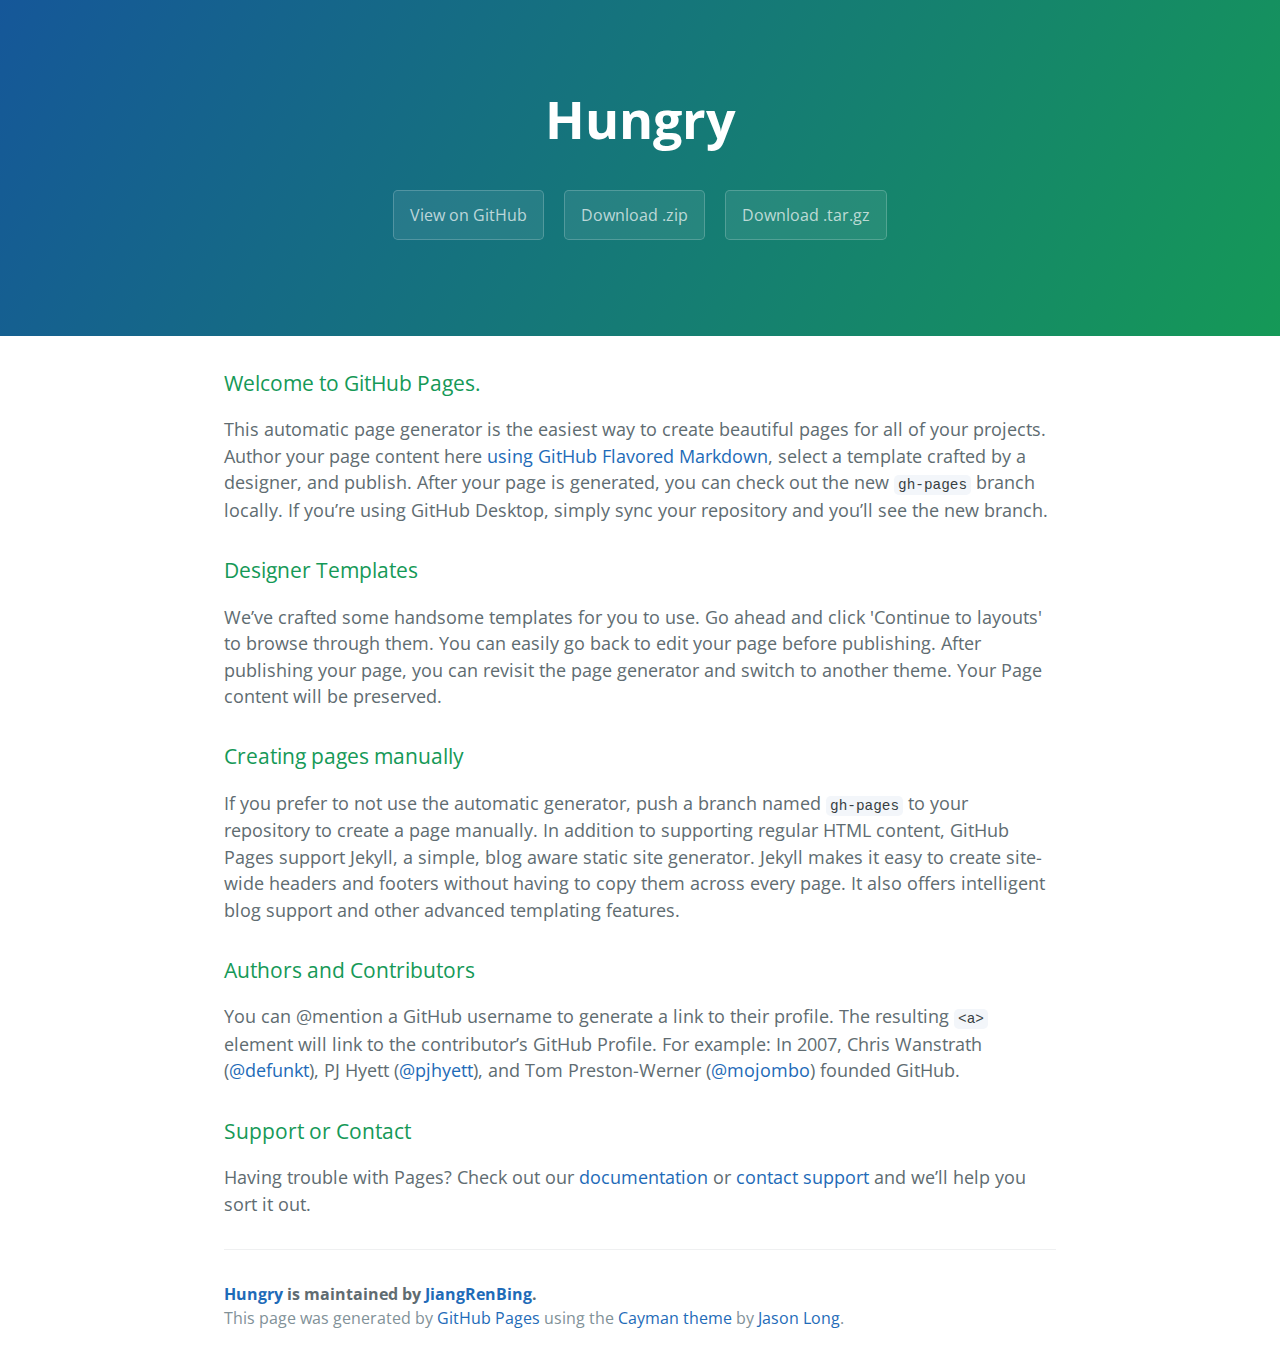
<file: index.html>
<!DOCTYPE html>
<html lang="en-us">
  <head>
    <meta charset="UTF-8">
    <title>Hungry by JiangRenBing</title>
    <meta name="viewport" content="width=device-width, initial-scale=1">
    <link rel="stylesheet" type="text/css" href="stylesheets/normalize.css" media="screen">
    <link href='https://fonts.googleapis.com/css?family=Open+Sans:400,700' rel='stylesheet' type='text/css'>
    <link rel="stylesheet" type="text/css" href="stylesheets/stylesheet.css" media="screen">
    <link rel="stylesheet" type="text/css" href="stylesheets/github-light.css" media="screen">
  </head>
  <body>
    <section class="page-header">
      <h1 class="project-name">Hungry</h1>
      <h2 class="project-tagline"></h2>
      <a href="https://github.com/JiangRenBing/Hungry" class="btn">View on GitHub</a>
      <a href="https://github.com/JiangRenBing/Hungry/zipball/master" class="btn">Download .zip</a>
      <a href="https://github.com/JiangRenBing/Hungry/tarball/master" class="btn">Download .tar.gz</a>
    </section>

    <section class="main-content">
      <h3>
<a id="welcome-to-github-pages" class="anchor" href="#welcome-to-github-pages" aria-hidden="true"><span aria-hidden="true" class="octicon octicon-link"></span></a>Welcome to GitHub Pages.</h3>

<p>This automatic page generator is the easiest way to create beautiful pages for all of your projects. Author your page content here <a href="https://guides.github.com/features/mastering-markdown/">using GitHub Flavored Markdown</a>, select a template crafted by a designer, and publish. After your page is generated, you can check out the new <code>gh-pages</code> branch locally. If you’re using GitHub Desktop, simply sync your repository and you’ll see the new branch.</p>

<h3>
<a id="designer-templates" class="anchor" href="#designer-templates" aria-hidden="true"><span aria-hidden="true" class="octicon octicon-link"></span></a>Designer Templates</h3>

<p>We’ve crafted some handsome templates for you to use. Go ahead and click 'Continue to layouts' to browse through them. You can easily go back to edit your page before publishing. After publishing your page, you can revisit the page generator and switch to another theme. Your Page content will be preserved.</p>

<h3>
<a id="creating-pages-manually" class="anchor" href="#creating-pages-manually" aria-hidden="true"><span aria-hidden="true" class="octicon octicon-link"></span></a>Creating pages manually</h3>

<p>If you prefer to not use the automatic generator, push a branch named <code>gh-pages</code> to your repository to create a page manually. In addition to supporting regular HTML content, GitHub Pages support Jekyll, a simple, blog aware static site generator. Jekyll makes it easy to create site-wide headers and footers without having to copy them across every page. It also offers intelligent blog support and other advanced templating features.</p>

<h3>
<a id="authors-and-contributors" class="anchor" href="#authors-and-contributors" aria-hidden="true"><span aria-hidden="true" class="octicon octicon-link"></span></a>Authors and Contributors</h3>

<p>You can @mention a GitHub username to generate a link to their profile. The resulting <code>&lt;a&gt;</code> element will link to the contributor’s GitHub Profile. For example: In 2007, Chris Wanstrath (<a href="https://github.com/defunkt" class="user-mention">@defunkt</a>), PJ Hyett (<a href="https://github.com/pjhyett" class="user-mention">@pjhyett</a>), and Tom Preston-Werner (<a href="https://github.com/mojombo" class="user-mention">@mojombo</a>) founded GitHub.</p>

<h3>
<a id="support-or-contact" class="anchor" href="#support-or-contact" aria-hidden="true"><span aria-hidden="true" class="octicon octicon-link"></span></a>Support or Contact</h3>

<p>Having trouble with Pages? Check out our <a href="https://help.github.com/pages">documentation</a> or <a href="https://github.com/contact">contact support</a> and we’ll help you sort it out.</p>

      <footer class="site-footer">
        <span class="site-footer-owner"><a href="https://github.com/JiangRenBing/Hungry">Hungry</a> is maintained by <a href="https://github.com/JiangRenBing">JiangRenBing</a>.</span>

        <span class="site-footer-credits">This page was generated by <a href="https://pages.github.com">GitHub Pages</a> using the <a href="https://github.com/jasonlong/cayman-theme">Cayman theme</a> by <a href="https://twitter.com/jasonlong">Jason Long</a>.</span>
      </footer>

    </section>

  
  </body>
</html>
</file>
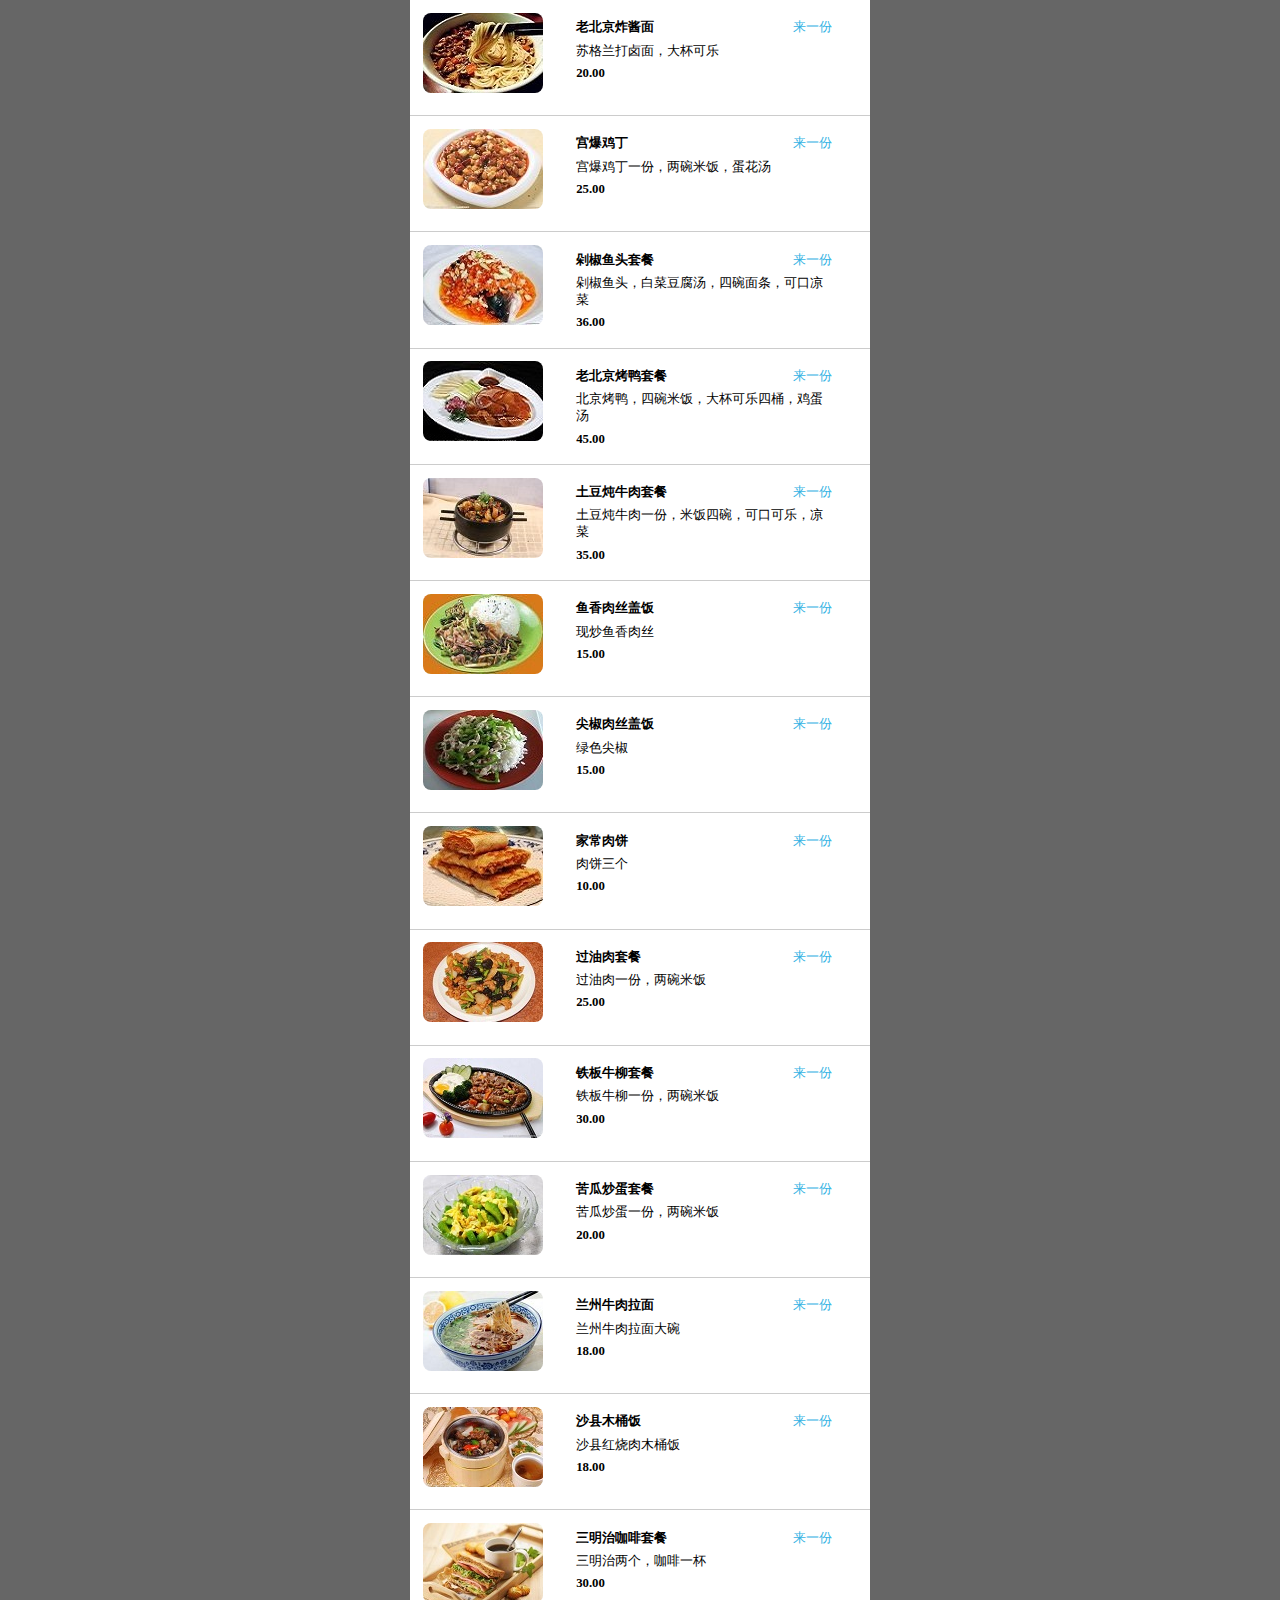
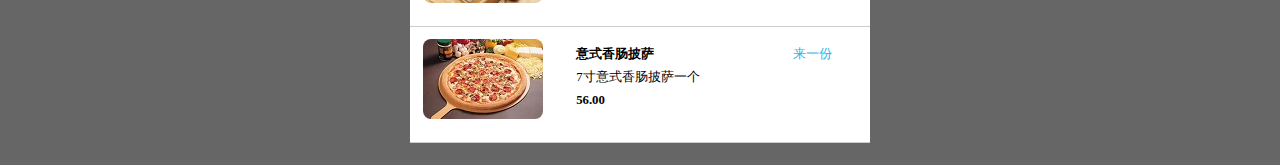
<file: menu1.html>
<!DOCTYPE html>
<html ng-app="foodApp">
	<head>
		<meta charset="UTF-8">
		<title></title>
		<meta name="viewport" content="width=device-width,initial-scale=1.0,minimum-scale=1.0,maximum-scale=1.0,user-scalable=no" />
		<link rel="stylesheet" href="css/index.css" />
		<script type="text/javascript" src="js/angular.js" ></script>
	</head>
	<body id="container">
		<main ng-controller="foodContro">		
		</main>
	</body>
	<script>
		var food=angular.module("foodApp",[]);
			food.controller("foodContro",function($scope,$http){
				$http.get('json/takeout_food.json').success(function(data){
				   // alert(data.length)
				   var food=data;
				for(var t=0;t<data.length;t++){
					dl=document.createElement("dl");
					document.getElementsByTagName("main")[0].appendChild(dl);
					dt=document.createElement("dt");
					document.getElementsByTagName("dl")[t].appendChild(dt);
					dd=document.createElement("dd");
					document.getElementsByTagName("dl")[t].appendChild(dd);
					Img=document.createElement("img");
					document.getElementsByTagName("dt")[t].appendChild(Img);
					Img.src="img/"+food[t]['fImage'];
					p1=document.createElement("p");
					document.getElementsByTagName("dd")[t].appendChild(p1);
					p1.innerHTML=food[t]['fName']+"<a>来一份</a>";
					document.getElementsByTagName("a")[t].className="btn"+t;
					p2=document.createElement("p");
					document.getElementsByTagName("dd")[t].appendChild(p2);
					p2.innerHTML=food[t]['fDescription'];
					p3=document.createElement("p");
					document.getElementsByTagName("dd")[t].appendChild(p3);
					p3.innerHTML=food[t]['fPrice'];
					p4=document.createElement("p");
					document.getElementsByTagName("dd")[t].appendChild(p4);
					p4.style.height="4em";
				};
				var ls=window.localStorage;
				if(ls.getItem("json")){
					var valueStr=ls.getItem("json");
					var js=JSON.parse(valueStr);
				}else{
					var js=[];
				};
				for(var i=0;i<food.length;i++){
					document.getElementsByTagName("a")[i].onclick=function(){
						var h=this.className.substr(3,1);
						l=food[h]['fID'];
						m=food[h]['fName'];
						n=food[h]['fPrice'];
						var addfood={
							"name":m,
							"price":n,
							"count":1
						};
						if(confirm("谢谢惠顾！")){
							js.push(addfood);
						}
						//js.push(addfood);
						var jsStr=JSON.stringify(js);
						ls.setItem("json",jsStr);
					}
				}
				})
			})
	</script>
</html>
</file>
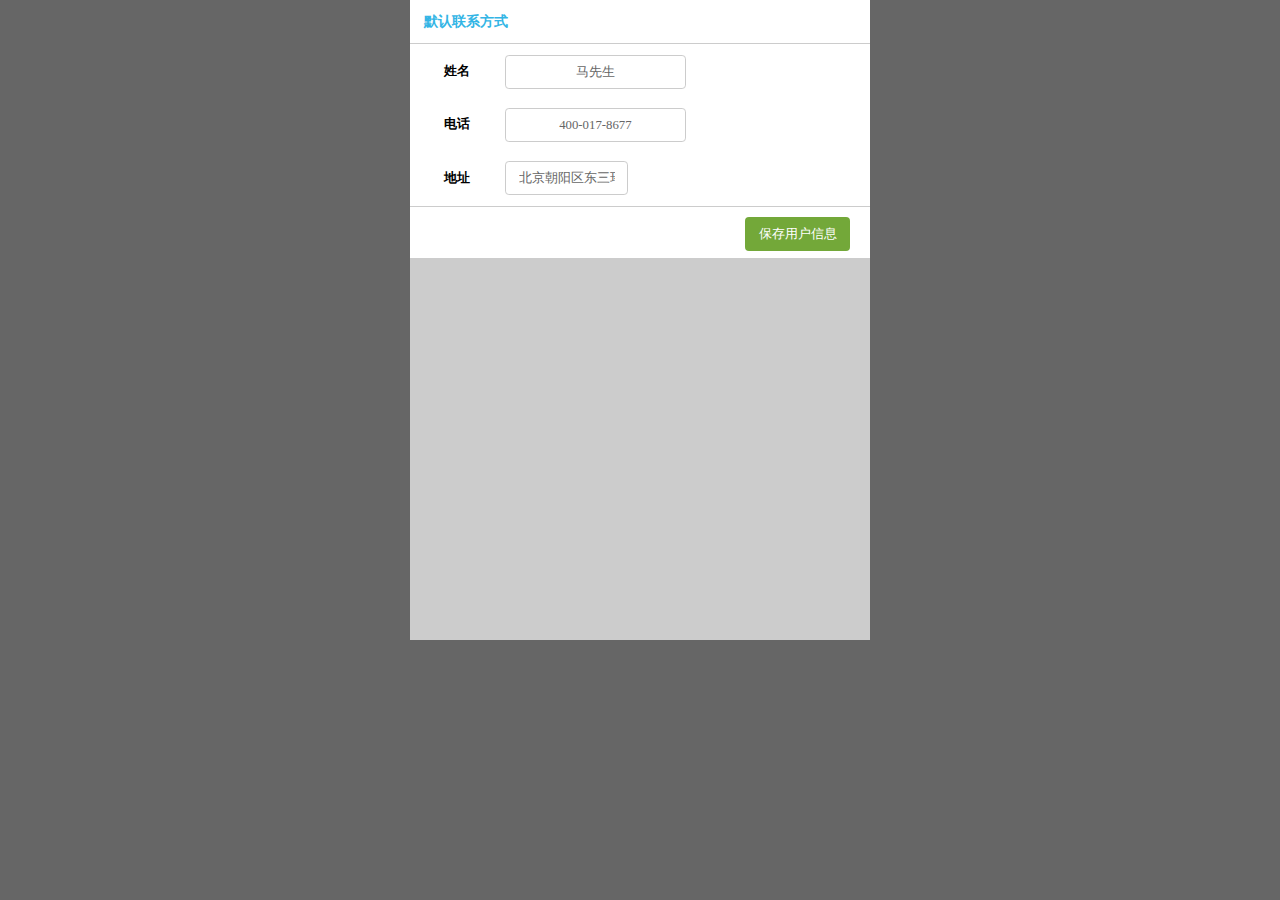
<file: my.html>
<!DOCTYPE html>
<html ng-app="userApp">
	<head>
		<meta charset="UTF-8">
		<title></title>
		<link rel="stylesheet" href="css/index.css" />
		<script type="text/javascript" src="js/angular.js" ></script>
	</head>
	<body id="container">
		<main>
			<div class="my_top">默认联系方式</div>
			<form class="my_middle" ng-controller="userContro">
				<table class="my_table">
					<tr>
						<td class="text">姓名</td>
						<td>
							<input class="ipt" type="text" name="userName"  />
						</td>
					</tr>
					<tr>
						<td class="text">电话</td>
						<td>
							<input class="ipt" type="text" name="userPhone" />
						</td>
					</tr>
					<tr>
						<td class="text">地址</td>
						<td>
							<input style="width:7.5em;" class="ipt" type="text" name="userAddress" />
						</td>
					</tr>
					<!--<tr>
						<td class="text"></td>
						<td style="text-align: right;">
							<input class="sub" type="submit" value="保存用户信息" />
							<span></span>
						</td>
					</tr>-->
				</table>
				<div class="tijiao">
					<input class="sub" type="submit" value="保存用户信息" />
				</div>
			</form>
		</main>
	</body>
	<script>
		var food=angular.module("userApp",[]);
			food.controller("userContro",function($scope,$http){
				$http.get('json/takeout_user.json').success(function(data){
				   //alert(data.length)
				   var use=data;
				for(var t=0;t<2;t++){
					document.getElementsByName("userName")[0].value=use[t]['fName'];
				    document.getElementsByName("userPhone")[0].value=use[t]['fPhoneNumber'];
				    document.getElementsByName("userAddress")[0].value=use[t]['fAddress'];
				}	
			})
		})
	</script>
</html>
</file>
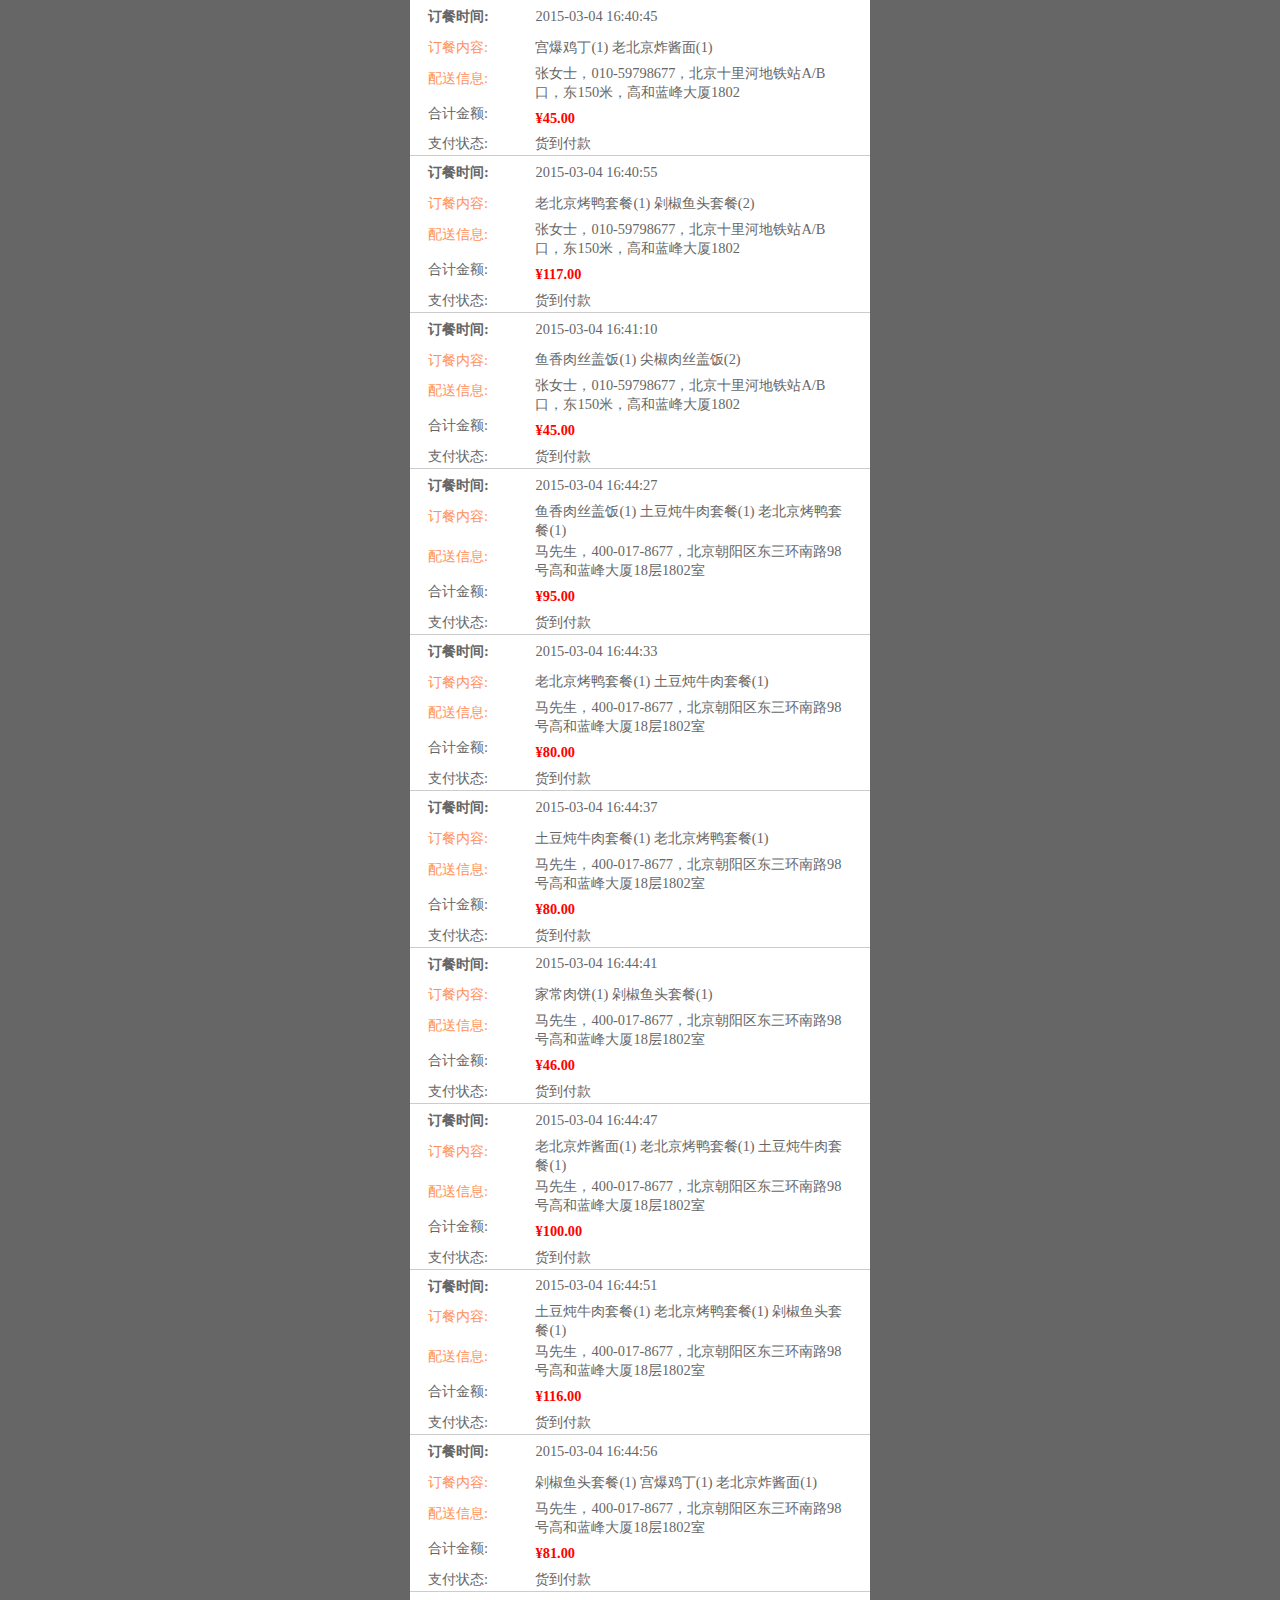
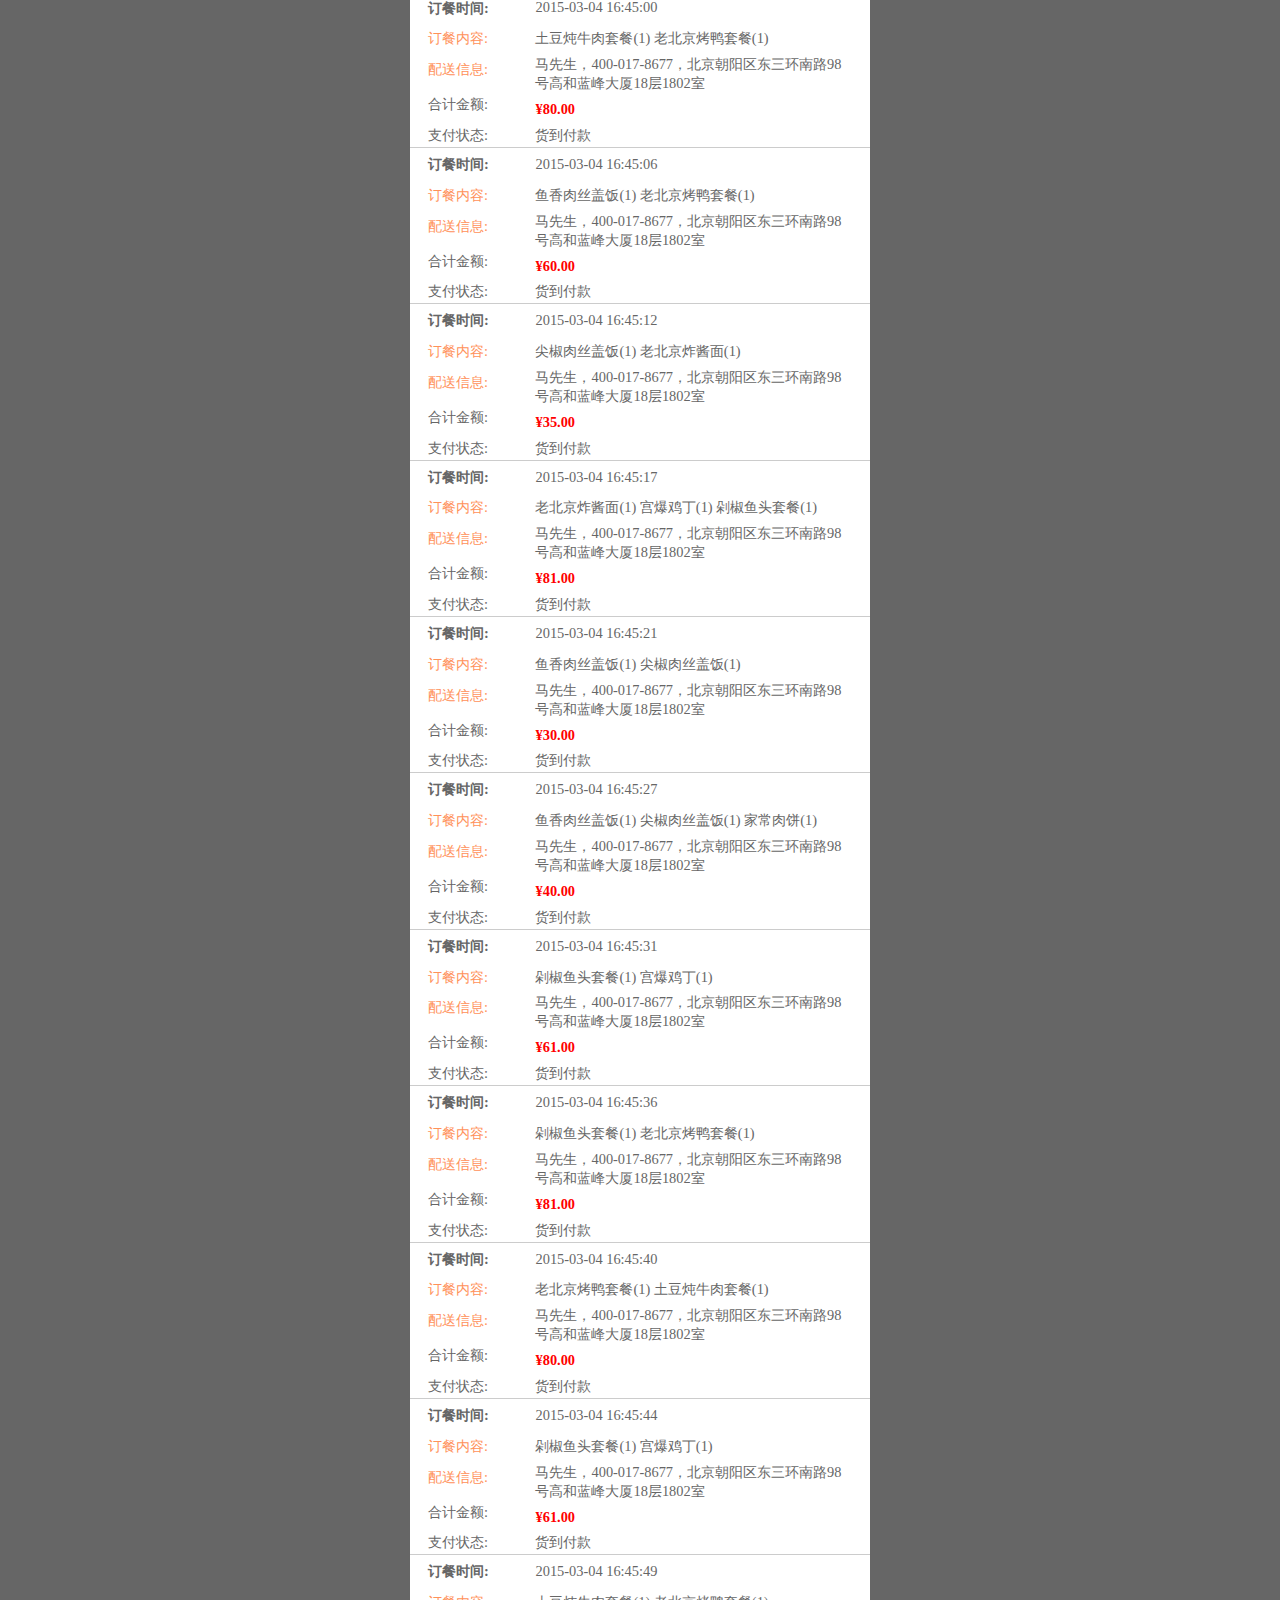
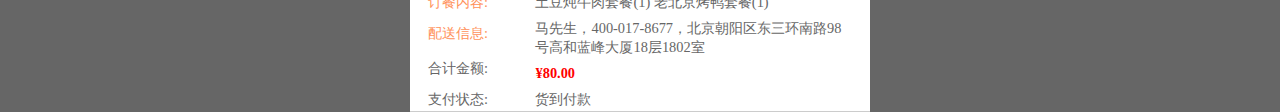
<file: order.html>
<!DOCTYPE html>
<html ng-app="orderApp">
	<head>
		<meta charset="UTF-8">
		<title></title>
		<link rel="stylesheet" href="css/index.css" />
		<script type="text/javascript" src="js/angular.js" ></script>
	</head>
	<body id="container">
		<div>
			<main ng-controller="orderContro"></main>
		</div>
	</body>
	<script>
		var food=angular.module("orderApp",[]);
			food.controller("orderContro",function($scope,$http){
				$http.get('json/takeout_order.json').success(function(data){
				   //alert(data.length)
				   var order=data;
				for(var t=0;t<order.length;t++){
					var table=document.createElement("table");
					document.getElementsByTagName("main")[0].appendChild(table);
					table.className="order_table";
					var tr1=document.createElement("tr");
					table.appendChild(tr1);
					var tr2=document.createElement("tr");
					table.appendChild(tr2);
					var tr3=document.createElement("tr");
					table.appendChild(tr3);
					var tr4=document.createElement("tr");
					table.appendChild(tr4);
					var tr5=document.createElement("tr");
					table.appendChild(tr5);
					var td1=document.createElement("td");
					tr1.appendChild(td1);
					td1.innerHTML="订餐时间:";
					var td2=document.createElement("td");
					tr1.appendChild(td2);
					td2.innerHTML=order[t]["fCreateTime"];					
					var td3=document.createElement("td");
					tr2.appendChild(td3);
					td3.innerHTML="订餐内容:";
					var td4=document.createElement("td");
					tr2.appendChild(td4);
					td4.innerHTML=order[t]["fContent"];					
					var td5=document.createElement("td");
					tr3.appendChild(td5);
					td5.innerHTML="配送信息:";
					var td6=document.createElement("td");
					tr3.appendChild(td6);
					td6.innerHTML=order[t]["fUserName"]+"，"+order[t]["fPhoneNumber"]+"，"+order[t]["fAddress"];					
					var td7=document.createElement("td");
					tr4.appendChild(td7);
					td7.innerHTML="合计金额:";
					var td8=document.createElement("td");
					tr4.appendChild(td8);
					td8.innerHTML="&yen;"+order[t]["fSum"];	
					var td9=document.createElement("td");
					tr5.appendChild(td9);
					td9.innerHTML="支付状态:";
					var td10=document.createElement("td");
					tr5.appendChild(td10);
					td10.innerHTML="货到付款";
				}
			})
		})
	</script>
</html>
</file>
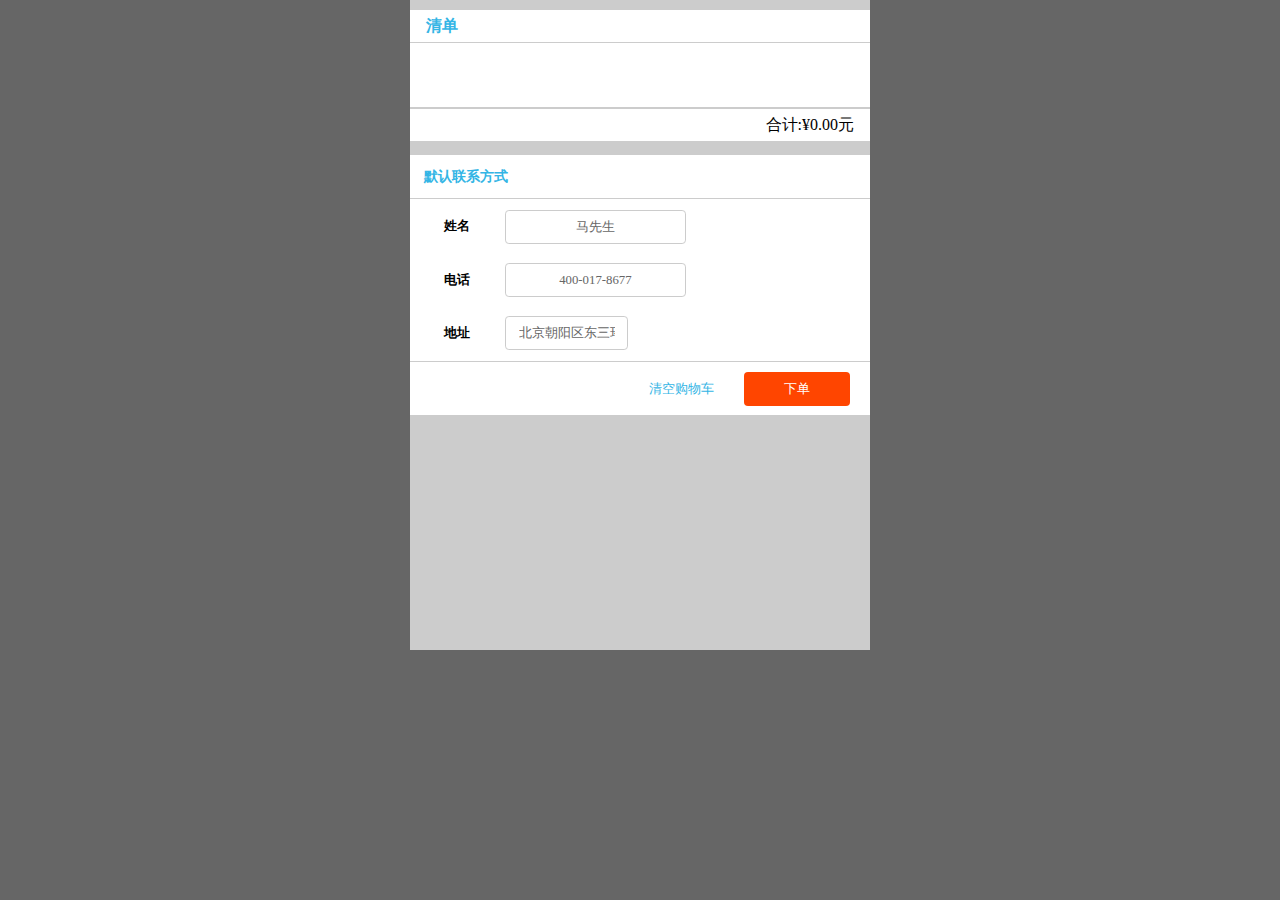
<file: shoppingCar.html>
<!DOCTYPE html>
<html>

	<head>
		<meta charset="UTF-8">
		<title></title>
		<link rel="stylesheet" href="css/index.css" />
	</head>

	<body id="container">
		<main style="padding-top: 0.6em;">
			<p class="qingdan">清单</p>
			<table class="shoppingCar_table">
			</table>
			<p class="zongji">
				合计:&yen;0.00元
			</p>
			<div style="margin-top: 1em;" class="my_top">默认联系方式</div>
			<form class="my_middle">
				<table class="my_table">
					<tr>
						<td class="text">姓名</td>
						<td>
							<input class="ipt" type="text" name="userName" value="马先生" />
						</td>
					</tr>
					<tr>
						<td class="text">电话</td>
						<td>
							<input class="ipt" type="text" name="userPhone" value="400-017-8677" />
						</td>
					</tr>
					<tr>
						<td class="text">地址</td>
						<td>
							<input style="width:7.5em;" class="ipt" type="text" name="userAddress" value="北京朝阳区东三环南路98号高和蓝峰大厦18层1802室" />
						</td>
					</tr>
				</table>
				<div class="tijiao" style="margin-bottom: 2em;">
					<a class="qingkong" href="#">清空购物车</a>
					<input class="xiadan" type="submit" value="下单" />
				</div>
		</main>
	</body>
	<script>
		var ls = window.localStorage;
		var valueStr = ls.getItem("json");
		var jsonObject = JSON.parse(valueStr);
		var allPrice = 0;
		for(var t = 0; t < jsonObject.length; t++) {
			//alert(jsonObject.length);
			var table = document.getElementsByClassName("shoppingCar_table")[0];
			var tr = document.createElement("tr");
			table.appendChild(tr);
			var td1 = document.createElement("td");
			td1.innerHTML = jsonObject[t]['name'];
			document.getElementsByTagName("tr")[t].appendChild(td1);
			var td2 = document.createElement("td");
			td2.innerHTML = jsonObject[t]['price'];
			td2.className="price";
			document.getElementsByTagName("tr")[t].appendChild(td2);
			var td3 = document.createElement("td");
			
			var count=jsonObject[t]['count'];
			document.getElementsByTagName("tr")[t].appendChild(td3);
			var btn1=document.createElement("button");
			btn1.innerHTML="-";
			btn1.className="delbtn"+t;
			btn1.onclick=function(){
				var h=this.className.substr(6,1);
				if(parseInt(document.getElementsByClassName("count")[h].value)>0){
					document.getElementsByClassName("count")[h].value=parseInt(document.getElementsByClassName("count")[h].value)-1;
				}else{
					table.removeChild(document.getElementsByTagName("tr")[h]);
				}
				document.getElementsByClassName("price")[h].innerHTML=document.getElementsByClassName("count")[h].value*jsonObject[h]['price']+".00";
				sum();
			}
			td3.appendChild(btn1);
			
			var btn3=document.createElement("input");
			btn3.type="text";
			btn3.className="count";
			btn3.readOnly="true";
			btn3.value=count;
			td3.appendChild(btn3);
			var btn2=document.createElement("button");
			btn2.innerHTML="+";
			btn2.className="addbtn"+t;
			btn2.onclick=function(){
				var h=this.className.substr(6,1);
				document.getElementsByClassName("count")[h].value=parseInt(document.getElementsByClassName("count")[h].value)+1;
				document.getElementsByClassName("price")[h].innerHTML=document.getElementsByClassName("count")[h].value*jsonObject[h]['price']+".00";
				sum();
			}
			td3.appendChild(btn2);
			price = parseInt(td2.innerHTML);
			allPrice = price + allPrice;
		}
		function sum(){
			var allPrice = 0;
			for (var c = 0; c < jsonObject.length; c++ ) {
				var price=parseInt(document.getElementsByClassName("price")[c].innerHTML);
				var allPrice = price + allPrice;
			}
			document.getElementsByClassName("zongji")[0].innerHTML = "合计:&yen;" + allPrice + ".00元";
		}
		document.getElementsByClassName("zongji")[0].innerHTML = "合计:&yen;" + allPrice + ".00元";
		document.getElementsByClassName("qingkong")[0].onclick=function(){
			ls.clear();
			table.innerHTML="<b>请前往菜单选购！</b>";
			document.getElementsByClassName("zongji")[0].innerHTML = "合计:&yen;0.00元";
		}


		/*var xhr=new XMLHttpRequest();
		xhr.open("GET","shoppingCar.php?r="+Math.random());
		xhr.send();
		xhr.onreadystatechange=function(){	
			if(xhr.readyState==4&&xhr.status==200){
				var shoppingCar=JSON.parse(xhr.responseText);
				var allPrice=0;
				for(var t=0;t<shoppingCar.length;t++){
					var table=document.getElementsByClassName("shoppingCar_table")[0];
					var tr=document.createElement("tr");
					table.appendChild(tr);
					var td1=document.createElement("td");
					td1.innerHTML=shoppingCar[t]['name'];
					document.getElementsByTagName("tr")[t].appendChild(td1);
					
					var td2=document.createElement("td");
					td2.innerHTML=shoppingCar[t]['price']*shoppingCar[t]['count'];
					document.getElementsByTagName("tr")[t].appendChild(td2);
					
					var td3=document.createElement("td");
					var count=shoppingCar[t]['count'];
					var btn1=document.createElement("button");
					btn1.innerHTML="-";
					td3.innerHTML="<button>-</button>"+"<input class='count' type='text' />"+"<button>+</button>";
					document.getElementsByTagName("tr")[t].appendChild(td3);
					var p=t+shoppingCar.length;
					if(t%2==0){
						document.getElementsByTagName("button")[t].className="delbtn"+t/2;
					}else{
						document.getElementsByTagName("button")[t].className="addbtn"+(t-1)/2;
					}*/
		//alert(p);
		/*if(p%2!=0){
			document.getElementsByTagName("button")[p].className="delbtn"+p/2;
		}else{
			document.getElementsByTagName("button")[p].className="addbtn"+(p-1)/2;
		}*/
		/*document.getElementsByTagName("button")[t].onclick=function(){
						alert(this.tagName);
					}
					document.getElementsByTagName("input")[t].value=count;
					price=parseInt(td2.innerHTML);
				    var allPrice=price+allPrice;
				}
				document.getElementsByClassName("zongji")[0].innerHTML="合计:&yen;"+allPrice+"元";*/
		/*for(var i=0;i<shoppingCar.length*2;i++){
			if(i%2==0){
				document.getElementsByTagName("button")[i].className="delbtn"+i/2;
				//alert(document.getElementsByTagName("button")[i].className);
			}else{
				document.getElementsByTagName("button")[i].className="addbtn"+(i-1)/2;
				//alert(document.getElementsByTagName("button")[i].innerText);
				//alert(document.getElementsByTagName("button")[i].className);
			}
		}
		for(var n=0;n<shoppingCar.length;n++){
			document.getElementsByClassName("delbtn"+n)[0].onclick=function(){
				var clm=this.className;
				var l=clm.substr(6,1);
				//alert(l);
			    document.getElementsByTagName("input")[l].value--;
			    //alert(this.className);
		    }
			document.getElementsByClassName("addbtn"+n)[0].onclick=function(){
				var clm=this.className;
				var l=clm.substr(6,1);
				//alert(l);
			    document.getElementsByTagName("input")[l].value++;
			    //alert(this.className);
		    }
			
		}*/
		/*	}
		}
*/
	</script>

</html>
</file>
<file: stylesheets/stylesheet.css>
* {
  box-sizing: border-box; }

body {
  padding: 0;
  margin: 0;
  font-family: "Open Sans", "Helvetica Neue", Helvetica, Arial, sans-serif;
  font-size: 16px;
  line-height: 1.5;
  color: #606c71; }

a {
  color: #1e6bb8;
  text-decoration: none; }
  a:hover {
    text-decoration: underline; }

.btn {
  display: inline-block;
  margin-bottom: 1rem;
  color: rgba(255, 255, 255, 0.7);
  background-color: rgba(255, 255, 255, 0.08);
  border-color: rgba(255, 255, 255, 0.2);
  border-style: solid;
  border-width: 1px;
  border-radius: 0.3rem;
  transition: color 0.2s, background-color 0.2s, border-color 0.2s; }
  .btn + .btn {
    margin-left: 1rem; }

.btn:hover {
  color: rgba(255, 255, 255, 0.8);
  text-decoration: none;
  background-color: rgba(255, 255, 255, 0.2);
  border-color: rgba(255, 255, 255, 0.3); }

@media screen and (min-width: 64em) {
  .btn {
    padding: 0.75rem 1rem; } }

@media screen and (min-width: 42em) and (max-width: 64em) {
  .btn {
    padding: 0.6rem 0.9rem;
    font-size: 0.9rem; } }

@media screen and (max-width: 42em) {
  .btn {
    display: block;
    width: 100%;
    padding: 0.75rem;
    font-size: 0.9rem; }
    .btn + .btn {
      margin-top: 1rem;
      margin-left: 0; } }

.page-header {
  color: #fff;
  text-align: center;
  background-color: #159957;
  background-image: linear-gradient(120deg, #155799, #159957); }

@media screen and (min-width: 64em) {
  .page-header {
    padding: 5rem 6rem; } }

@media screen and (min-width: 42em) and (max-width: 64em) {
  .page-header {
    padding: 3rem 4rem; } }

@media screen and (max-width: 42em) {
  .page-header {
    padding: 2rem 1rem; } }

.project-name {
  margin-top: 0;
  margin-bottom: 0.1rem; }

@media screen and (min-width: 64em) {
  .project-name {
    font-size: 3.25rem; } }

@media screen and (min-width: 42em) and (max-width: 64em) {
  .project-name {
    font-size: 2.25rem; } }

@media screen and (max-width: 42em) {
  .project-name {
    font-size: 1.75rem; } }

.project-tagline {
  margin-bottom: 2rem;
  font-weight: normal;
  opacity: 0.7; }

@media screen and (min-width: 64em) {
  .project-tagline {
    font-size: 1.25rem; } }

@media screen and (min-width: 42em) and (max-width: 64em) {
  .project-tagline {
    font-size: 1.15rem; } }

@media screen and (max-width: 42em) {
  .project-tagline {
    font-size: 1rem; } }

.main-content :first-child {
  margin-top: 0; }
.main-content img {
  max-width: 100%; }
.main-content h1, .main-content h2, .main-content h3, .main-content h4, .main-content h5, .main-content h6 {
  margin-top: 2rem;
  margin-bottom: 1rem;
  font-weight: normal;
  color: #159957; }
.main-content p {
  margin-bottom: 1em; }
.main-content code {
  padding: 2px 4px;
  font-family: Consolas, "Liberation Mono", Menlo, Courier, monospace;
  font-size: 0.9rem;
  color: #383e41;
  background-color: #f3f6fa;
  border-radius: 0.3rem; }
.main-content pre {
  padding: 0.8rem;
  margin-top: 0;
  margin-bottom: 1rem;
  font: 1rem Consolas, "Liberation Mono", Menlo, Courier, monospace;
  color: #567482;
  word-wrap: normal;
  background-color: #f3f6fa;
  border: solid 1px #dce6f0;
  border-radius: 0.3rem; }
  .main-content pre > code {
    padding: 0;
    margin: 0;
    font-size: 0.9rem;
    color: #567482;
    word-break: normal;
    white-space: pre;
    background: transparent;
    border: 0; }
.main-content .highlight {
  margin-bottom: 1rem; }
  .main-content .highlight pre {
    margin-bottom: 0;
    word-break: normal; }
.main-content .highlight pre, .main-content pre {
  padding: 0.8rem;
  overflow: auto;
  font-size: 0.9rem;
  line-height: 1.45;
  border-radius: 0.3rem; }
.main-content pre code, .main-content pre tt {
  display: inline;
  max-width: initial;
  padding: 0;
  margin: 0;
  overflow: initial;
  line-height: inherit;
  word-wrap: normal;
  background-color: transparent;
  border: 0; }
  .main-content pre code:before, .main-content pre code:after, .main-content pre tt:before, .main-content pre tt:after {
    content: normal; }
.main-content ul, .main-content ol {
  margin-top: 0; }
.main-content blockquote {
  padding: 0 1rem;
  margin-left: 0;
  color: #819198;
  border-left: 0.3rem solid #dce6f0; }
  .main-content blockquote > :first-child {
    margin-top: 0; }
  .main-content blockquote > :last-child {
    margin-bottom: 0; }
.main-content table {
  display: block;
  width: 100%;
  overflow: auto;
  word-break: normal;
  word-break: keep-all; }
  .main-content table th {
    font-weight: bold; }
  .main-content table th, .main-content table td {
    padding: 0.5rem 1rem;
    border: 1px solid #e9ebec; }
.main-content dl {
  padding: 0; }
  .main-content dl dt {
    padding: 0;
    margin-top: 1rem;
    font-size: 1rem;
    font-weight: bold; }
  .main-content dl dd {
    padding: 0;
    margin-bottom: 1rem; }
.main-content hr {
  height: 2px;
  padding: 0;
  margin: 1rem 0;
  background-color: #eff0f1;
  border: 0; }

@media screen and (min-width: 64em) {
  .main-content {
    max-width: 64rem;
    padding: 2rem 6rem;
    margin: 0 auto;
    font-size: 1.1rem; } }

@media screen and (min-width: 42em) and (max-width: 64em) {
  .main-content {
    padding: 2rem 4rem;
    font-size: 1.1rem; } }

@media screen and (max-width: 42em) {
  .main-content {
    padding: 2rem 1rem;
    font-size: 1rem; } }

.site-footer {
  padding-top: 2rem;
  margin-top: 2rem;
  border-top: solid 1px #eff0f1; }

.site-footer-owner {
  display: block;
  font-weight: bold; }

.site-footer-credits {
  color: #819198; }

@media screen and (min-width: 64em) {
  .site-footer {
    font-size: 1rem; } }

@media screen and (min-width: 42em) and (max-width: 64em) {
  .site-footer {
    font-size: 1rem; } }

@media screen and (max-width: 42em) {
  .site-footer {
    font-size: 0.9rem; } }
</file>
<file: stylesheets/github-light.css>
/*
The MIT License (MIT)

Copyright (c) 2016 GitHub, Inc.

Permission is hereby granted, free of charge, to any person obtaining a copy
of this software and associated documentation files (the "Software"), to deal
in the Software without restriction, including without limitation the rights
to use, copy, modify, merge, publish, distribute, sublicense, and/or sell
copies of the Software, and to permit persons to whom the Software is
furnished to do so, subject to the following conditions:

The above copyright notice and this permission notice shall be included in all
copies or substantial portions of the Software.

THE SOFTWARE IS PROVIDED "AS IS", WITHOUT WARRANTY OF ANY KIND, EXPRESS OR
IMPLIED, INCLUDING BUT NOT LIMITED TO THE WARRANTIES OF MERCHANTABILITY,
FITNESS FOR A PARTICULAR PURPOSE AND NONINFRINGEMENT. IN NO EVENT SHALL THE
AUTHORS OR COPYRIGHT HOLDERS BE LIABLE FOR ANY CLAIM, DAMAGES OR OTHER
LIABILITY, WHETHER IN AN ACTION OF CONTRACT, TORT OR OTHERWISE, ARISING FROM,
OUT OF OR IN CONNECTION WITH THE SOFTWARE OR THE USE OR OTHER DEALINGS IN THE
SOFTWARE.

*/

.pl-c /* comment */ {
  color: #969896;
}

.pl-c1 /* constant, variable.other.constant, support, meta.property-name, support.constant, support.variable, meta.module-reference, markup.raw, meta.diff.header */,
.pl-s .pl-v /* string variable */ {
  color: #0086b3;
}

.pl-e /* entity */,
.pl-en /* entity.name */ {
  color: #795da3;
}

.pl-smi /* variable.parameter.function, storage.modifier.package, storage.modifier.import, storage.type.java, variable.other */,
.pl-s .pl-s1 /* string source */ {
  color: #333;
}

.pl-ent /* entity.name.tag */ {
  color: #63a35c;
}

.pl-k /* keyword, storage, storage.type */ {
  color: #a71d5d;
}

.pl-s /* string */,
.pl-pds /* punctuation.definition.string, string.regexp.character-class */,
.pl-s .pl-pse .pl-s1 /* string punctuation.section.embedded source */,
.pl-sr /* string.regexp */,
.pl-sr .pl-cce /* string.regexp constant.character.escape */,
.pl-sr .pl-sre /* string.regexp source.ruby.embedded */,
.pl-sr .pl-sra /* string.regexp string.regexp.arbitrary-repitition */ {
  color: #183691;
}

.pl-v /* variable */ {
  color: #ed6a43;
}

.pl-id /* invalid.deprecated */ {
  color: #b52a1d;
}

.pl-ii /* invalid.illegal */ {
  color: #f8f8f8;
  background-color: #b52a1d;
}

.pl-sr .pl-cce /* string.regexp constant.character.escape */ {
  font-weight: bold;
  color: #63a35c;
}

.pl-ml /* markup.list */ {
  color: #693a17;
}

.pl-mh /* markup.heading */,
.pl-mh .pl-en /* markup.heading entity.name */,
.pl-ms /* meta.separator */ {
  font-weight: bold;
  color: #1d3e81;
}

.pl-mq /* markup.quote */ {
  color: #008080;
}

.pl-mi /* markup.italic */ {
  font-style: italic;
  color: #333;
}

.pl-mb /* markup.bold */ {
  font-weight: bold;
  color: #333;
}

.pl-md /* markup.deleted, meta.diff.header.from-file */ {
  color: #bd2c00;
  background-color: #ffecec;
}

.pl-mi1 /* markup.inserted, meta.diff.header.to-file */ {
  color: #55a532;
  background-color: #eaffea;
}

.pl-mdr /* meta.diff.range */ {
  font-weight: bold;
  color: #795da3;
}

.pl-mo /* meta.output */ {
  color: #1d3e81;
}
</file>
<file: css/index.css>
*{
	margin: 0;
	padding: 0;
}
html{
	font: normal 1em "微软雅黑";
}
#container{
	max-width: 460px;
	min-width: 300px;
	margin: 0 auto;
	background: #666;
}
header{
	width: 100%;
	height: 3em;
	color: white;
	position: relative;
}
header section{
	width: 100%;
	line-height: 3em;
	min-width: 300px;
	max-width: 460px;
	position: fixed;
	background-color: #35B3E4;
	text-align: center;
}
main{
	width: 100%;
	max-width: 460px;
	min-width: 300px;
	margin: 0 auto;
	height: 40em;
	background-color: #ccc;
}
dl{
	display: flex;
	border-bottom: 1px solid #ccc;
	background-color: white;
	padding: 1em 2em 0 1em;
	font-size: 0.8em;
	height: 8em;
}
dt{
	flex: 1;
	vertical-align: middle;
}
dt img{
	display: block;
	border-radius: 8px;
}
dd{
	flex: 2;
	vertical-align: middle;
}
dd p{
	margin: 0.5em 1em;
}
dd a{
	float: right;
	text-decoration: none;
	font-weight: normal;
	color: #35B3E4;
	cursor: pointer;
}
dd p:nth-child(1){
	font-weight: bold;
}
dd p:nth-child(3){
	font-weight: bold;
}
footer{
	width: 100%;
	/*height: 2em;*/
	/*border: 1px solid red;*/
	position: fixed;
	bottom: 0;
	max-width: 460px;
	min-width: 300px;
	display: flex;
	background-color: #F8F6F7;
	border-top: 1px solid #ccc;
	padding-top: 0.5em;
}
.link_text{
	flex: 1;
	text-decoration: none;
	text-align: center;
	color: #666;
	font-weight: bold;
	font-size: 0.8em;
}
.link_text:nth-child(1){
	color: #35B3E4;
}
.ling0{
	display: block;
	background: url(../img/01menu.png) no-repeat -32px -527px;
	width: 20px;
	height: 20px;
	margin: 0 auto;
}
.ling1{
	display: block;
	background: url(../img/02-shoppingCar.png) no-repeat -111px -570px;
	width: 20px;
	height: 20px;
	margin: 0 auto;
}
.ling2{
	display: block;
	background: url(../img/03-order.png) no-repeat -193px -527px;
	width: 20px;
	height: 20px;
	margin: 0 auto;
}
.ling3{
	display: block;
	background: url(../img/04my.png) no-repeat -270px -527px;
	width: 20px;
	height: 20px;
	margin: 0 auto;
}
.ling4{
	display: block;
	background: url(../img/03-order.png) no-repeat -32px -527px;
	width: 20px;
	height: 20px;
	margin: 0 auto;
}
.ling5{
	display: block;
	background: url(../img/01-02menu.png) no-repeat -111px -527px;
	width: 20px;
	height: 20px;
	margin: 0 auto;
}
.ling6{
	display: block;
	background: url(../img/01-02menu.png) no-repeat -193px -527px;
	width: 20px;
	height: 20px;
	margin: 0 auto;
}
.ling7{
	display: block;
	background: url(../img/01-02menu.png) no-repeat -270px -527px;
	width: 20px;
	height: 20px;
	margin: 0 auto;
}
/*my start*/
.my_top{
	box-sizing: border-box;
	background-color: white;
	width: 100%;
	color: #33B5E5;
	line-height: 3em;
	font-weight: bold;
	font-size: 0.9em;
	border-bottom: 1px solid #CCCCCC;
	padding-left: 1em;
}
.my_middle{
	background-color: white;
	width: 100%;
}
.my_table{
	width: 100%;
	border-bottom: 1px solid #CCCCCC;
}
.text{
	width: 20%;
	text-align: center;
	/*font-weight: bold;
	font-size: 0.6em;*/
	font:bold 0.8em "微软雅黑";
	line-height: 4em;
}
.ipt{
	font:normal 0.8em "微软雅黑";
	line-height: 2.5em;
	border: 1px solid #ccc;
	border-radius: 0.3em;
	padding:0 1em;
	color: #666;
	width: 12em;
}
.tijiao{
	line-height:3.2em ;
	text-align: right;
}
.sub{
	color: white;
	padding: 0.6em 1em;
	border: none;
	background-color: #73A839;
	border-radius: 0.3em;
	margin-right: 1.5em;
}
/*order start*/
.order_table{
	background-color: white;
	padding: 0 1em;
	width: 100%;
	border-bottom: 1px solid #ccc;
}
.order_table tr td:nth-child(1){
	font: normal 0.9em "微软雅黑";
	width: 20%;
	color: #666;
	vertical-align: text-top;
}
.order_table tr:nth-child(1) td:nth-child(1){
	font: bold 0.9em "微软雅黑";	
	line-height: 2em;
}
.order_table tr:nth-child(2) td:nth-child(1){
	font: normal 0.9em "微软雅黑";
	color: #FF915A;
	line-height: 2em;
}
.order_table tr:nth-child(3) td:nth-child(1){
	font: normal 0.9em "微软雅黑";
	color: #FF915A;
	line-height: 2em;
}
.order_table tr td:nth-child(2){
	font: normal 0.9em "微软雅黑";
	color: #666;
	width: 60%;
}
.order_table tr:nth-child(4) td:nth-child(2){
	font: bold 0.9em "微软雅黑";
	color: red;
	line-height: 2em;
}
/*shoppingCar_table start*/
.shoppingCar_table{
	background-color: white;
	width: 100%;
	padding: 2em 1em;
}
.shoppingCar_table tr td:nth-child(1){
	width: 40%;
	line-height: 2em;
}
.shoppingCar_table tr td:nth-child(2){
	width: 30%;
	text-align: center;
}
td input{
	border: none;
	width: 20%;
	text-align: center;
}
td button{
	color: white;
	font-size: 1.5em;
	padding: 0em 0.5em;
	background-color: #33B5E5;
	border: none;
}
.qingdan{
	color: #33B5E5;
	font-weight: bold;
	font-size: 1em;
	background-color: white;
	line-height: 2em;
	margin-bottom: 0.1em;
	padding: 0 1em;
}
.zongji{
	text-align: right;
	background-color: white;
	line-height: 2em;
	margin-top: 0.1em;
	padding: 0 1em;
}
.qingkong{
	text-decoration: none;
	color: #33B5E5;
	font-size: 0.8em;
	padding-right: 2em;
}
.xiadan{
	color: white;
	padding: 0.6em 3em;
	border: none;
	background-color: orangered;
	border-radius: 0.3em;
	margin-right: 1.5em;
}
</file>
